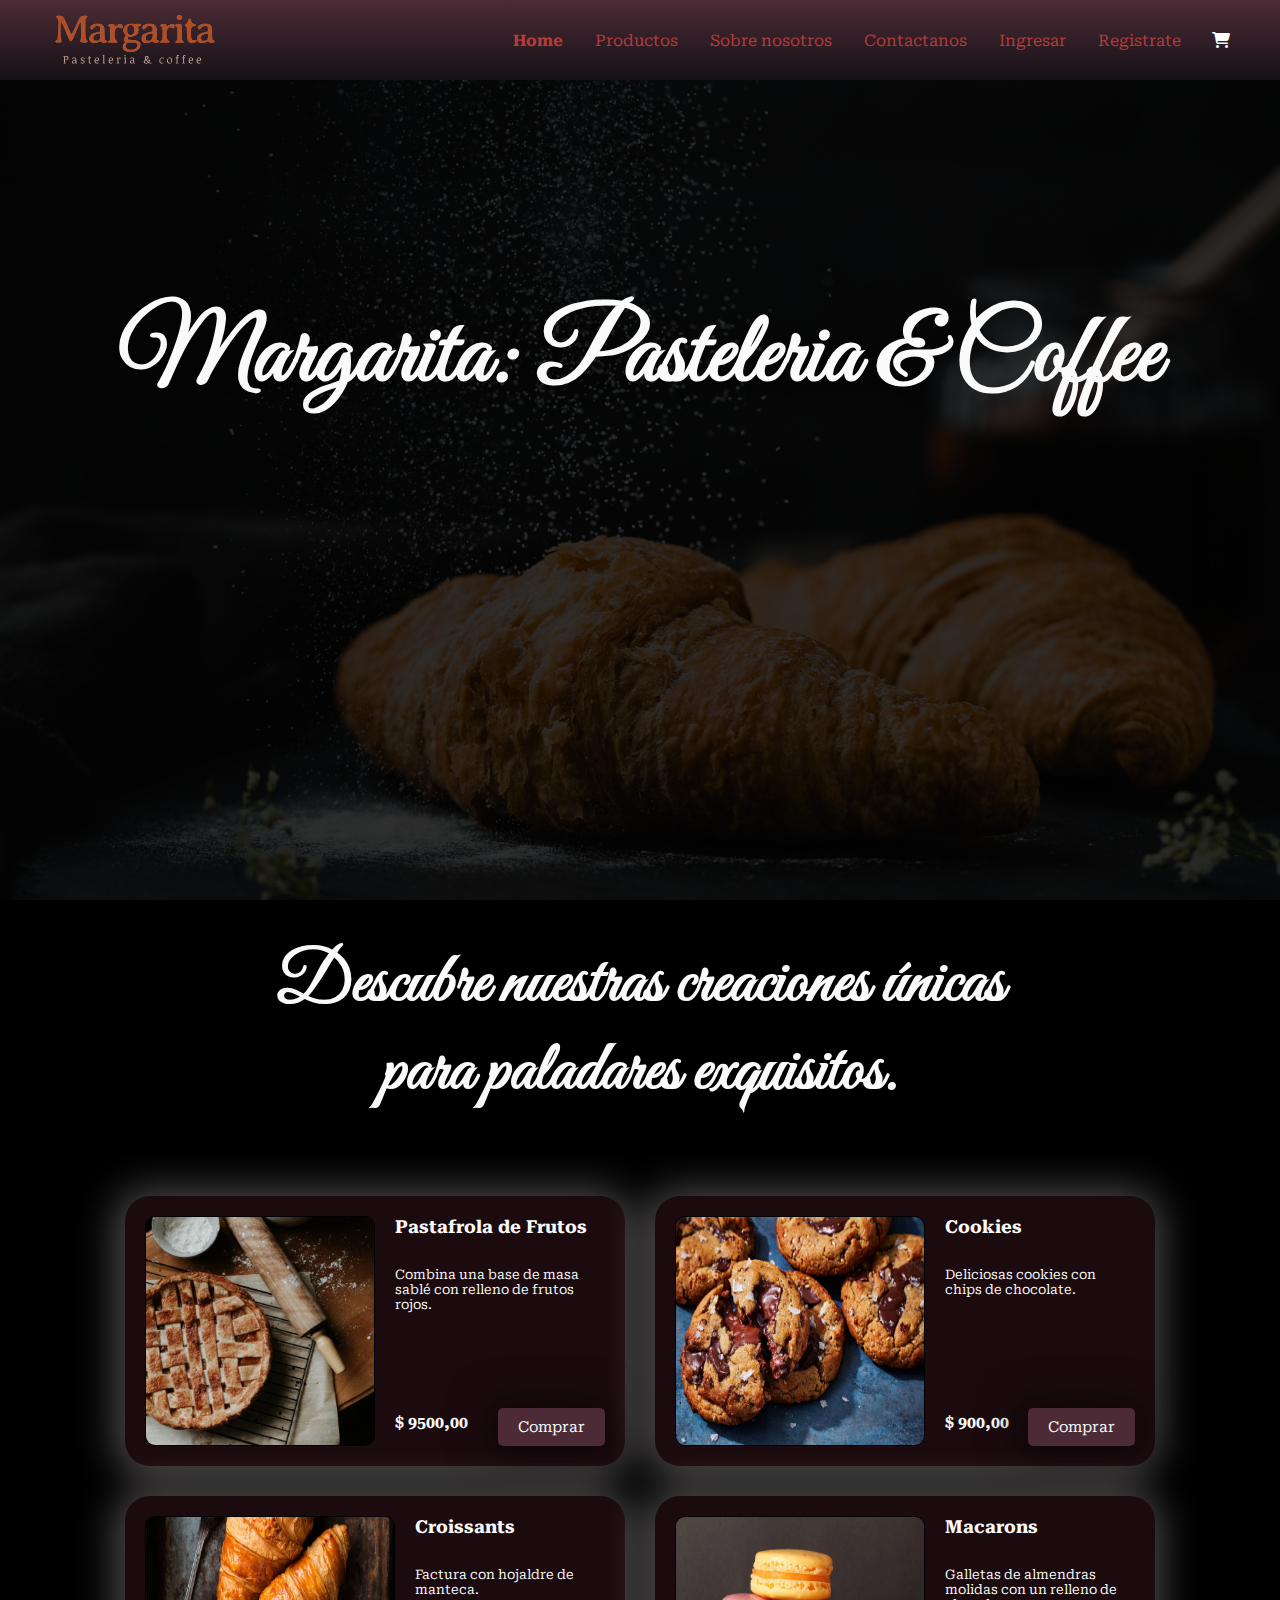
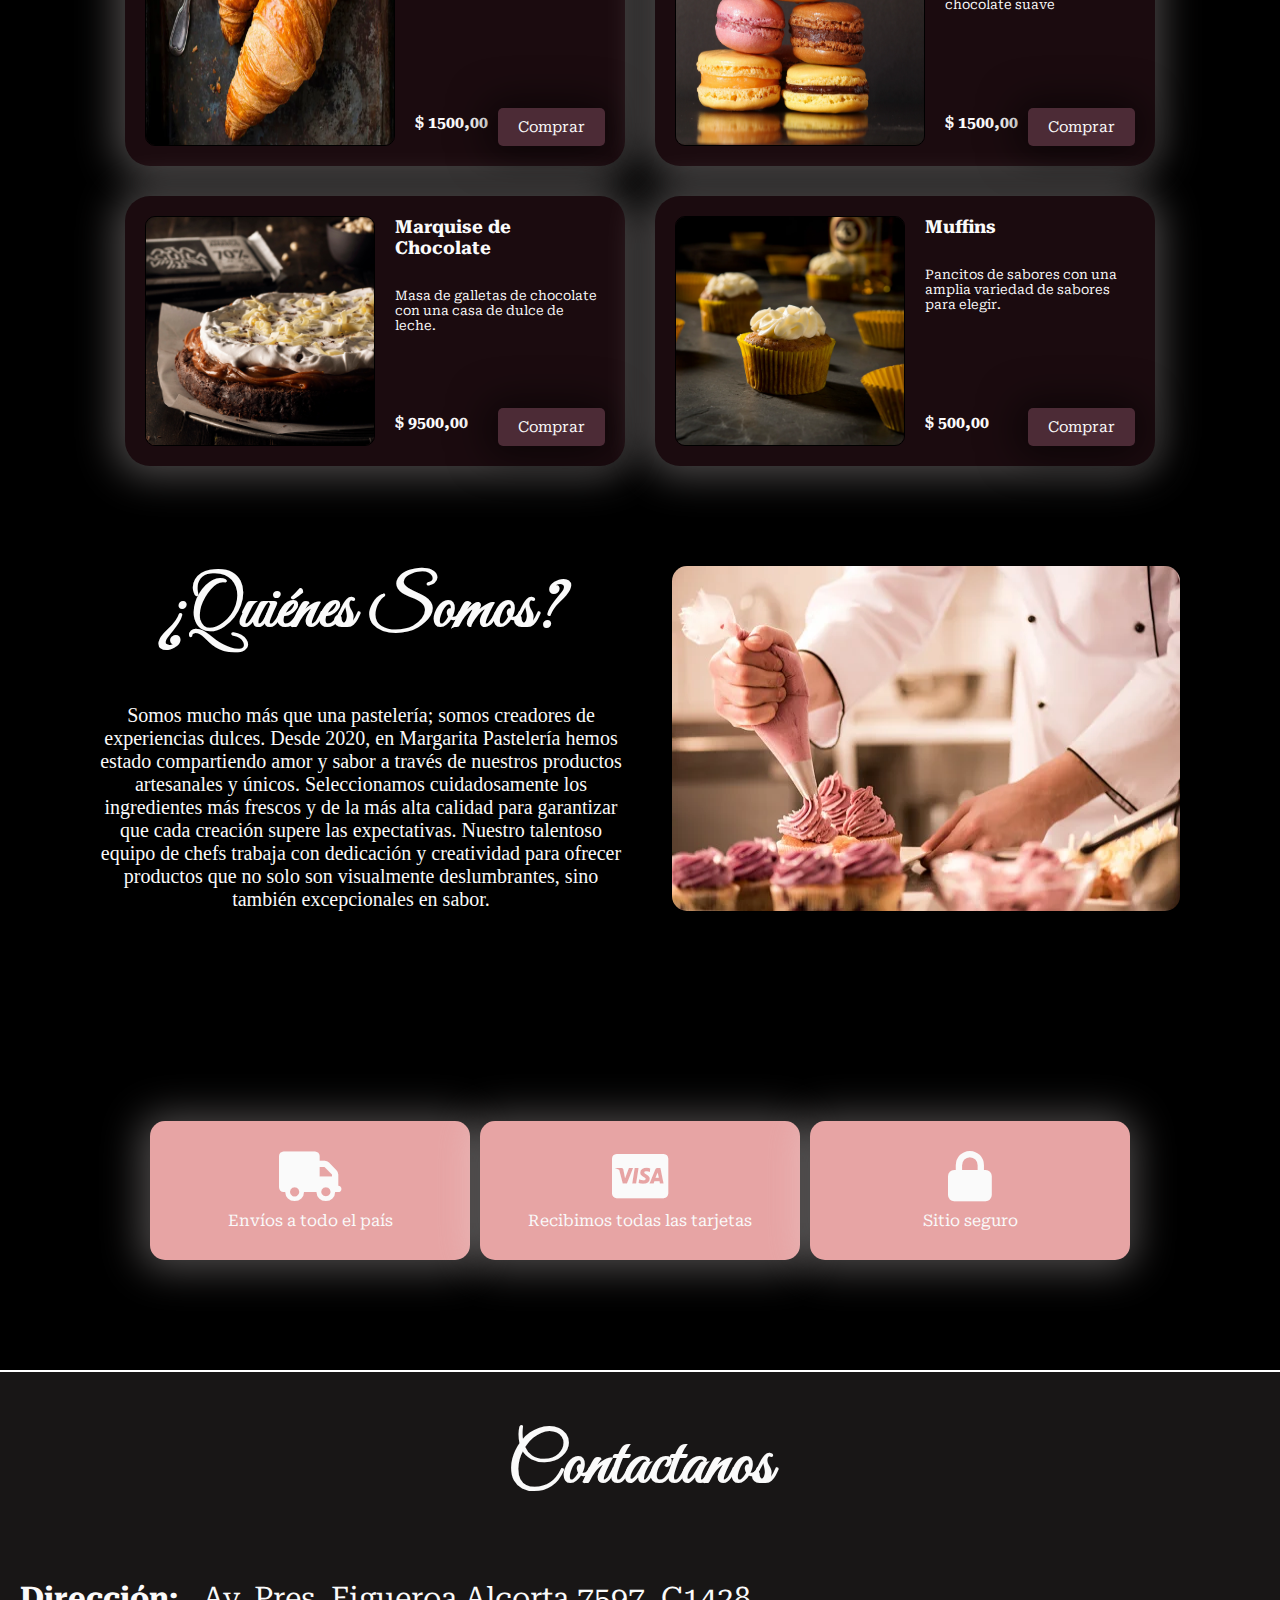
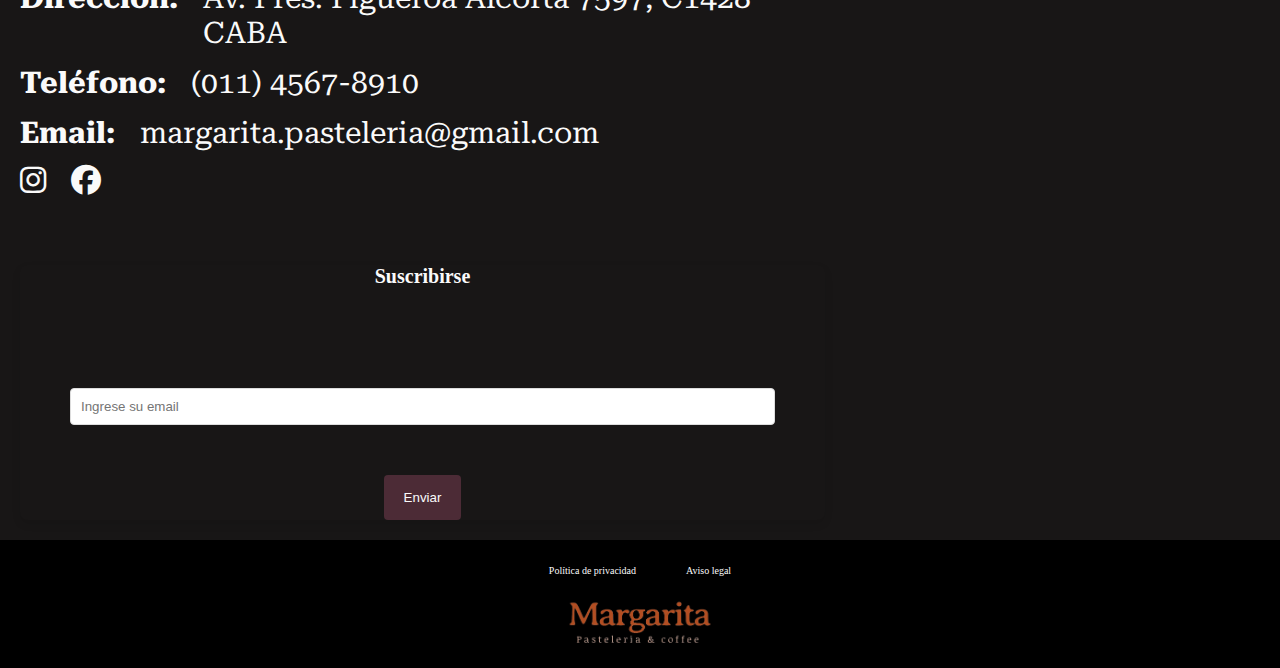
<file: index.html>
<!DOCTYPE html>
<html lang="es">
  <head>
    <meta charset="UTF-8" />
    <meta name="viewport" content="width=device-width, initial-scale=1.0" />
    <link rel="stylesheet" href="./style.css" />
    <link
      rel="stylesheet"
      href="https://cdnjs.cloudflare.com/ajax/libs/font-awesome/6.5.1/css/all.min.css"
    />
    <link rel="stylesheet" href="./mediaqueries.css" />
    <link rel="stylesheet" href="./animaciones.css" />
    <title>Margarita</title>
  </head>
  <body>
    <header>
      <nav class="navbar">
        <div class="logo">
          <img src="./img/image-removebg-preview2.png" alt="Logo margarita" />
        </div>
        <div class="menu">
          <label for="toggle-menu"
            ><img
              src="./img/hamburger-menu-icon-png-white-10.jpg"
              alt="Menu hamburguesa"
              class="menu-burger"
          /></label>
          <input type="checkbox" id="toggle-menu" />
          <ul class="nav-ul">
            <li>
              <a href="#home"><b>Home</b></a>
            </li>
            <li>
              <a href="#productos">Productos</a>
            </li>
            <li>
              <a href="#sobre nosotros">Sobre nosotros</a>
            </li>
            <li>
              <a href="#contactanos">Contactanos</a>
            </li>
            <li>
              <a href="./login.html">Ingresar</a>
            </li>
            <li>
              <a href="./registrarse.html">Registrate</a>
            </li>
          </ul>
          <i class="fa-solid fa-cart-shopping cart_icon"></i>
        </div>
      </nav>
    </header>
    <div class="contenido">
      <section class="hero__section" id="home">
        <div class="hero__section-text">
          <h1>Margarita: Pasteleria & Coffee</h1>
          <div class="hero__conteiner-p">
            <p class="hero__section-text-para">
              En Margarita, cada producto es una obra maestra elaborada con
              amor, utilizando ingredientes de la más alta calidad. Nos
              enorgullece ofrecer gama diversa de delicias que incluye budines,
              pastafrolas, muffins, cookies y, próximamente, una irresistible
              selección de postres. Te invitamos a explorar nuestro sitio web y
              descubrir la colección de productos artesanales.
            </p>
          </div>
          <div class="hero__section-botton">
            <a href="./login.html" class="hero__section-link">Acceder</a>
          </div>
        </div>
      </section>
    </div>
    <section class="section__product" id="productos">
      <h2>Descubre nuestras creaciones únicas para paladares exquisitos.</h2>
      <div class="section__product-conteiner">
        <div class="conteiner">
          <div class="conteiner__info">
            <img
              src="./img/products/pastafrola-product.webp"
              alt="Pastafrola de frutos rojos"
            />
            <div class="conteiner__info-text">
              <h3 class="conteiner__info-h3">Pastafrola de Frutos</h3>
              <p class="conteiner__info-p">
                Combina una base de masa sablé con relleno de frutos rojos.
              </p>
              <div class="conteiner__info-content">
                <div class="conteiner__info-value">
                  <span><strong>$ 9500,00</strong></span>
                </div>
                <button class="agregar">Comprar</button>
              </div>
            </div>
          </div>
        </div>
        <div class="conteiner">
          <div class="conteiner__info">
            <img src="./img/products/cookies-product.jpg" alt="Cookies" />
            <div class="conteiner__info-text">
              <h3 class="conteiner__info-h3">Cookies</h3>
              <p class="conteiner__info-p">
                Deliciosas cookies con chips de chocolate.
              </p>

              <div class="conteiner__info-content">
                <div class="conteiner__info-value">
                  <span><strong>$ 900,00</strong></span>
                </div>
                <button class="agregar">Comprar</button>
              </div>
            </div>
          </div>
        </div>
        <div class="conteiner">
          <div class="conteiner__info">
            <img
              src="./img/products/croissants-product.webp"
              alt="Pastafrola de frutos rojos"
            />
            <div class="conteiner__info-text">
              <h3 class="conteiner__info-h3">Croissants</h3>
              <p class="conteiner__info-p">Factura con hojaldre de manteca.</p>
              <div class="conteiner__info-content">
                <div class="conteiner__info-value">
                  <span><strong>$ 1500,00</strong></span>
                </div>
                <button class="agregar">Comprar</button>
              </div>
            </div>
          </div>
        </div>
        <div class="conteiner">
          <div class="conteiner__info">
            <img
              src="./img/products/macarons-product.webp"
              alt="Pastafrola de frutos rojos"
            />
            <div class="conteiner__info-text">
              <h3 class="conteiner__info-h3">Macarons</h3>
              <p class="conteiner__info-p">
                Galletas de almendras molidas con un relleno de chocolate suave
              </p>
              <div class="conteiner__info-content">
                <div class="conteiner__info-value">
                  <span><strong>$ 1500,00</strong></span>
                </div>
                <button class="agregar">Comprar</button>
              </div>
            </div>
          </div>
        </div>
        <div class="conteiner">
          <div class="conteiner__info">
            <img
              src="./img/products/marquise-product.jpg"
              alt="Pastafrola de frutos rojos"
            />
            <div class="conteiner__info-text">
              <h3 class="conteiner__info-h3">Marquise de Chocolate</h3>
              <p class="conteiner__info-p">
                Masa de galletas de chocolate con una casa de dulce de leche.
              </p>
              <div class="conteiner__info-content">
                <div class="conteiner__info-value">
                  <span><strong>$ 9500,00</strong></span>
                </div>
                <button class="agregar">Comprar</button>
              </div>
            </div>
          </div>
        </div>
        <div class="conteiner">
          <div class="conteiner__info">
            <img
              src="./img/products/muffins-product.jpg"
              alt="Pastafrola de frutos rojos"
            />
            <div class="conteiner__info-text">
              <h3 class="conteiner__info-h3">Muffins</h3>
              <p class="conteiner__info-p">
                Pancitos de sabores con una amplia variedad de sabores para
                elegir.
              </p>
              <div class="conteiner__info-content">
                <div class="conteiner__info-value">
                  <span><strong>$ 500,00</strong></span>
                </div>
                <button class="agregar">Comprar</button>
              </div>
            </div>
          </div>
        </div>
      </div>
    </section>
    <section class="section_about" id="sobre nosotros">
      <div class="section_about-conteiner">
        <div class="section_about-text">
          <h2>¿Quiénes Somos?</h2>
          <p>
            Somos mucho más que una pastelería; somos creadores de experiencias
            dulces. Desde 2020, en Margarita Pastelería hemos estado
            compartiendo amor y sabor a través de nuestros productos artesanales
            y únicos. Seleccionamos cuidadosamente los ingredientes más frescos
            y de la más alta calidad para garantizar que cada creación supere
            las expectativas. Nuestro talentoso equipo de chefs trabaja con
            dedicación y creatividad para ofrecer productos que no solo son
            visualmente deslumbrantes, sino también excepcionales en sabor.
          </p>
        </div>
        <img src="./img/sobrenosotros.jpg" alt="Imagen de decoracion" />
      </div>
      <div class="section_about-cards">
        <div class="section_about-cards-info">
          <i class="fa-solid fa-truck"></i>
          <p>Envíos a todo el país</p>
        </div>
        <div class="section_about-cards-info">
          <i class="fa-brands fa-cc-visa"></i>
          <p>Recibimos todas las tarjetas</p>
        </div>
        <div class="section_about-cards-info">
          <i class="fa-solid fa-lock"></i>
          <p>Sitio seguro</p>
        </div>
      </div>
    </section>
    <footer>
      <section class="section__contac" id="contactanos">
        <h2 class="section__contac-h2">Contactanos</h2>
        <div class="section__contac-conteiner">
          <div class="section__contac-text">
            <ul>
              <li>
                <b>Dirección:</b> Av. Pres. Figueroa Alcorta 7597, C1428 CABA
              </li>
              <li><b>Teléfono:</b> (011) 4567-8910</li>
              <li><b>Email:</b> margarita.pasteleria@gmail.com</li>
              <li class="section__contac-redes">
                <a href="https://www.instagram.com/" target="_blank"
                  ><i
                    class="fa-brands fa-instagram"
                    class="section__contac-redes"
                  ></i
                ></a>
                <a href="https://es-la.facebook.com/" target="_blank"
                  ><i
                    class="fa-brands fa-facebook"
                    class="section__contac-redes"
                  ></i
                ></a>
              </li>
            </ul>
            <form class="section__contac-form">
              <h4>Suscribirse</h4>
              <label for="correo"></label>
              <input
                type="email"
                id="correo"
                name="correo"
                placeholder="Ingrese su email"
                required
              />
              <button type="submit">Enviar</button>
            </form>
          </div>
          <div>
            <iframe
              src="https://www.google.com/maps/embed?pb=!1m18!1m12!1m3!1d3286.3260380354427!2d-58.45233832446104!3d-34.54529947297523!2m3!1f0!2f0!3f0!3m2!1i1024!2i768!4f13.1!3m3!1m2!1s0x95bcb43ae6018ddf%3A0x3d7f60a75bfa308a!2sEstadio%20Monumental!5e0!3m2!1ses!2sar!4v1704051713894!5m2!1ses!2sar"
              width="400"
              height="500"
              style="border: 0"
              allowfullscreen=""
              loading="lazy"
              referrerpolicy="no-referrer-when-downgrade"
              class="section__contac-iframe"
            ></iframe>
          </div>
        </div>
      </section>
      <section>
        <div class="section__contac-fin">
          <div>
            <ul class="section__contac-fin-info">
              <li><a href="#">Política de privacidad</a></li>
              <li><a href="#">Aviso legal</a></li>
            </ul>
          </div>
          <img src="./img/image-removebg-preview2.png" alt="Logo Margarita" />
        </div>
      </section>
    </footer>
  </body>
</html>
</file>
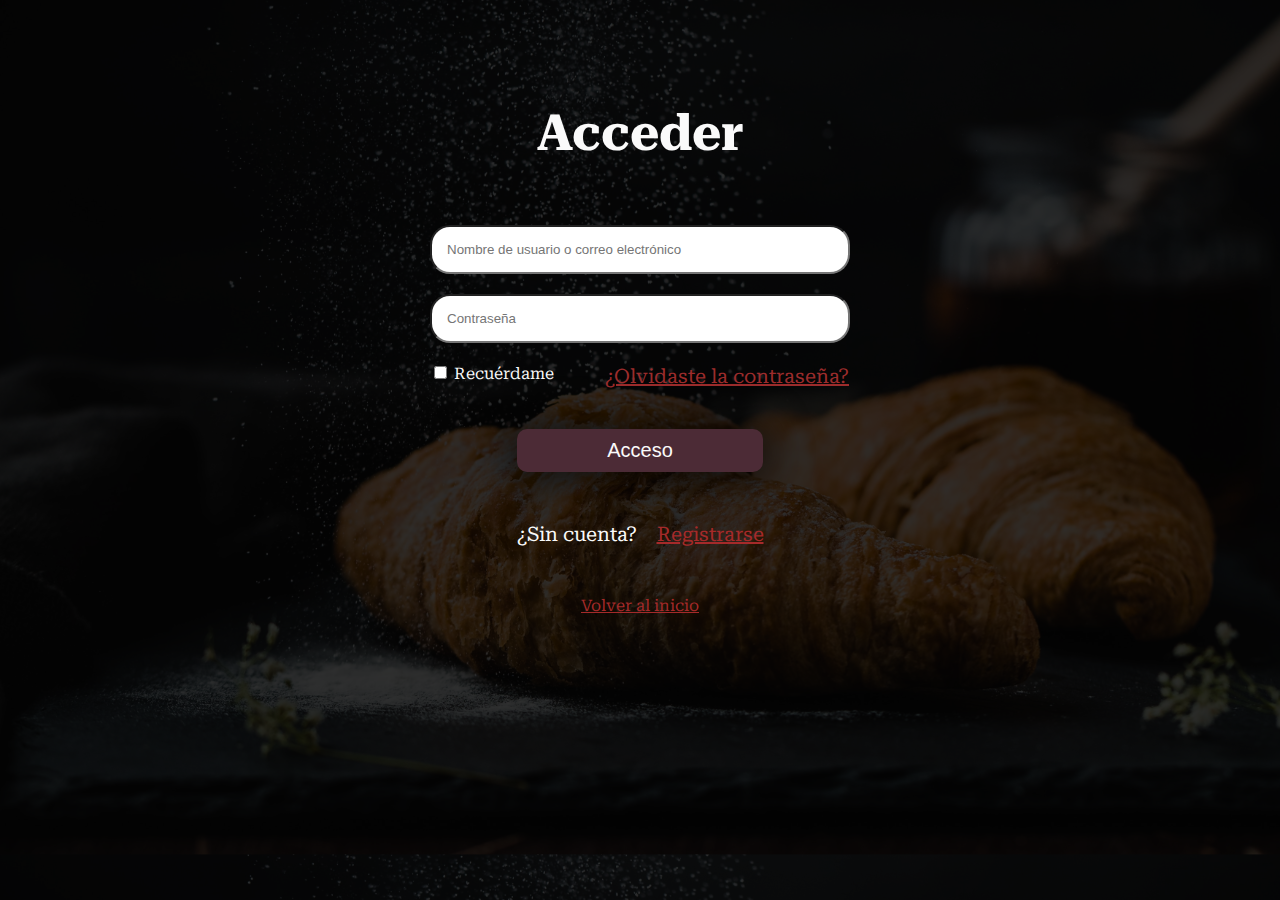
<file: login.html>
<!DOCTYPE html>
<html lang="en">
  <head>
    <meta charset="UTF-8" />
    <meta name="viewport" content="width=device-width, initial-scale=1.0" />
    <link rel="stylesheet" href="./stylelogin.css" />
    <link rel="stylesheet" href="./animaciones.css" />
    <link rel="stylesheet" href="./mediaqueries.css">
    <title>Login</title>
  </head>
  <body>
    <div class="conteiner__login">
      <h1>Acceder</h1>
      <form class="conteiner__form">
        <input
          type="text"
          id="correo"
          name="correo"
          placeholder="Nombre de usuario o correo electrónico"
          required
        />
        <input
          type="password"
          id="contraseña"
          name="contraseña"
          placeholder="Contraseña"
          required
        />
        <div class="conteiner__check">
          <div>
            <input type="checkbox" />
            <label for="checkbox">Recuérdame</label>
          </div>
          <a href="#">¿Olvidaste la contraseña?</a>
        </div>
      </form>
      <button class="button_ingresar">Acceso</button>
      <div class="conteiner__ingresar">
        <p>¿Sin cuenta?</p>
        <a href="./registrarse.html">Registrarse</a>
      </div>
      <a href="./index.html">Volver al inicio</a>
    </div>
  </body>
</html>
</file>
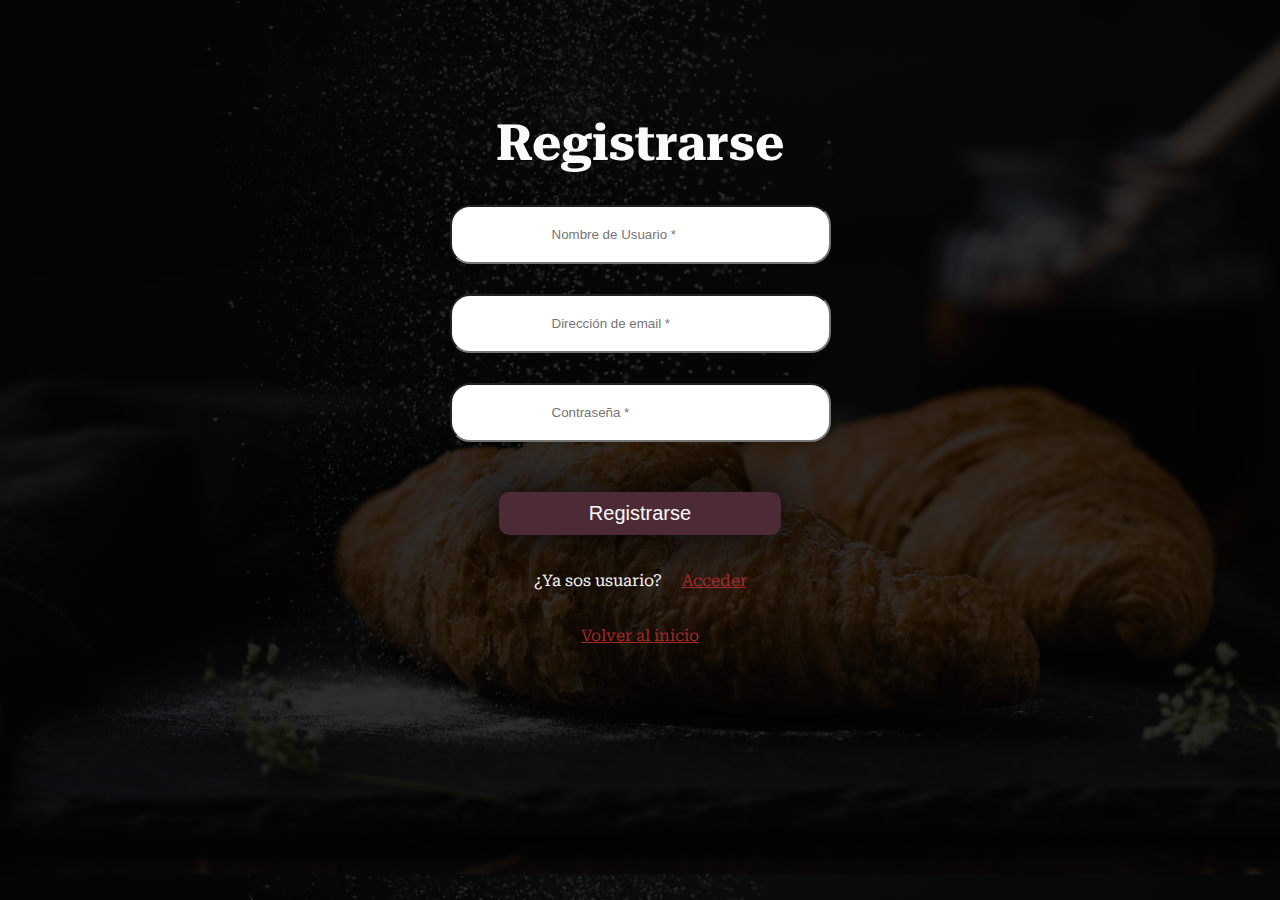
<file: registrarse.html>
<!DOCTYPE html>
<html lang="en">
  <head>
    <meta charset="UTF-8" />
    <meta name="viewport" content="width=device-width, initial-scale=1.0" />
    <link rel="stylesheet" href="./registrarse.css" />
    <link rel="stylesheet" href="./animaciones.css" />
    <link rel="stylesheet" href="./mediaqueries.css">
    <title>Registrarse</title>
  </head>
  <body class="conteiner__body">
    <div class="conteiner__checkin">
      <h1>Registrarse</h1>
      <div>
        <form class="form_checkin">
          <div>
            <input
              type="text"
              id="usuario"
              name="usuario"
              placeholder="Nombre de Usuario *"
              required
            />
          </div>
          <div>
            <input
              type="email"
              id="email"
              name="email"
              placeholder="Dirección de email *"
              required
            />
          </div>
          <div>
            <input
              type="password"
              id="contraseña"
              name="contraseña"
              placeholder="Contraseña *"
              required
            />
          </div>
        </form>
      </div>
      <button class="button_registrarse">Registrarse</button>
      <div class="link_login">
        <p>¿Ya sos usuario?</p>
        <a href="./login.html">Acceder</a>
      </div>
      <a href="./index.html">Volver al inicio</a>
    </div>
  </body>
</html>
</file>
<file: style.css>
@import url("https://fonts.googleapis.com/css2?family=Bebas+Neue&family=Great+Vibes&family=Space+Grotesk:wght@300&display=swap");
@import url("https://fonts.googleapis.com/css2?family=Bebas+Neue&family=Roboto+Serif:ital,opsz@1,8..144&family=Space+Grotesk:wght@300&display=swap");

* {
  margin: 0;
  padding: 0;
  text-decoration: none;
  list-style-type: none;
  box-sizing: border-box;
}
body {
  background-color: black;
  color: #fafafa;
}

.navbar {
  height: 80px;
  padding: 10px 50px;
  background: rgb(20, 17, 21);
  background: linear-gradient(
    0deg,
    rgba(20, 17, 21, 1) 0%,
    rgba(76, 43, 54, 1) 100%
  );
  font-family: "Roboto Serif", serif;
  display: flex;
  justify-content: space-between;
  align-items: center;
  position: fixed;
  width: 100%;
  top: 0;
  z-index: 1000;
}

.menu-burger {
  display: none;
  height: 50px;
  width: 50px;
}

#toggle-menu {
  display: none;
}

.logo img {
  display: flex;
  justify-content: center;
  align-items: center;
  width: 100%;
  max-width: 170px;
  min-width: 65px;
}

.nav-ul {
  display: flex;
  gap: 30px;
  justify-content: center;
  align-items: center;
}

.nav-ul li {
  border: 1px solid transparent;
  transition: 0.3s;
}

.nav-ul a {
  color: rgb(179, 60, 60);
  font-size: 16px;
}

.menu {
  display: flex;
  gap: 30px;
  align-items: center;
}

.menu ul li:hover {
  border-bottom: 1px solid rgb(179, 60, 60);
}

/* SECTION HERO */

.hero__section {
  height: calc(100vh - 80px);
  background-image: url(./img/fondo-.jpg);
  background-repeat: no-repeat;
  background-size: cover;
  background-position: center;
  display: flex;
  justify-content: center;
  align-items: center;
  position: relative;
}

.hero__section::before {
  content: "";
  position: absolute;
  top: 0;
  left: 0;
  width: 100%;
  height: 100%;
  background-color: black;
  opacity: 0.8;
}

.hero__section * {
  z-index: 30;
  position: relative;
}

.hero__section-text {
  text-align: center;
  display: flex;
  flex-direction: column;
  align-items: center;
  gap: 30px;
}

.hero__section-text h1 {
  color: #fafafa;
  font-size: 100px;
  font-family: "Great Vibes", cursive;
}

.hero__section-text-para {
  margin-top: 100px;
  color: #fafafa;
  font-family: "Roboto Serif", serif;
  display: flex;
  justify-content: center;
  align-items: center;
}

.hero__conteiner-p {
  max-width: 1200px;
  margin: 0 auto;
}

.hero__section-link {
  display: flex;
  padding: 10px 20px;
  background-color: #4c2b36;
  box-shadow: 2px 2px 5px rgba(0, 0, 0, 0.2);
  margin: 5px;
  cursor: pointer;
  border-radius: 5px;
  border: none;
  font-size: 15px;
  font-family: "Roboto Serif", serif;
  color: #fafafa;
}

.hero__section-a {
  width: 100%;
  display: flex;
  justify-content: center;
  align-items: center;
  margin-top: 100px;
}

.hero__section-more {
  display: flex;
  flex-direction: column;
  justify-content: center;
  align-items: center;
}

/* PRODUCTOS */

.section__product {
  display: flex;
  flex-direction: column;
  justify-content: center;
  align-items: center;
  padding: 0 50px;
  text-align: center;
  margin-top: 40px;
}

.section__product h2 {
  font-family: "Great Vibes", cursive;
  color: #fafafa;
  font-size: 70px;
  display: flex;
  justify-content: center;
  align-items: center;
  padding: 0 200px;
  margin-bottom: 50px;
}

/* CARDS */

.section__product-conteiner {
  display: flex;
  flex-wrap: wrap;
  gap: 0 30px;
  justify-content: center;
  align-items: center;
  max-width: 1100px;
}

.conteiner {
  max-width: 500px;
  align-items: stretch;
  align-items: center;
  justify-content: center;
  margin-top: 30px;
  cursor: default;
}

.conteiner__info-text {
  display: flex;
  flex-direction: column;
  font-family: "Roboto Serif", serif;
  color: #fafafa;
  gap: 30px;
}

.conteiner__info-p {
  text-align: left;
  font-size: 13px;
}

.conteiner__info {
  background-color: gray;
  border-radius: 25px;
  padding: 20px;
  display: flex;
  gap: 20px;
  box-shadow: -2px 2px 39px 8px rgba(241, 231, 231, 0.32);
  -webkit-box-shadow: -2px 2px 39px 8px rgba(241, 231, 231, 0.32);
  -moz-box-shadow: -2px 2px 39px 8px rgba(241, 231, 231, 0.32);
  background-color: rgb(27, 11, 15);
}

.conteiner__info img {
  width: 100%;
  height: 100%;
  border-radius: 10px;
  border: 1px solid black;
  width: 250px;
  height: 230px;
}

.conteiner__info-h3 {
  font-size: 18px;
  text-align: left;
}

.conteiner__info-value {
  display: flex;
  justify-content: center;
  align-items: center;
}

.conteiner__info-content {
  margin-top: auto;
  display: flex;
  justify-content: space-between;
}

.agregar {
  background-color: #4c2b36;
  padding: 10px 20px;
  border-radius: 5px;
  text-decoration: none;
  font-size: 15px;
  cursor: pointer;
  font-family: "Roboto Serif";
  color: #fafafa;
  border: none;
  margin-top: 10px;
  box-shadow: -2px 2px 39px 8px rgba(0, 0, 0, 0.59);
  -webkit-box-shadow: -2px 2px 39px 8px rgba(0, 0, 0, 0.59);
  -moz-box-shadow: -2px 2px 39px 8px rgba(0, 0, 0, 0.59);
  display: flex;
  justify-content: center;
  align-items: center;
}

/* SOBRE NOSOTROS */

.section-about {
  padding: 50px;
  max-width: 1100px;
}

.section_about-conteiner {
  display: flex;
  gap: 50px;
  padding: 100px;
  margin-bottom: 100px;
}

.section_about-text {
  display: flex;
  flex-direction: column;
  color: #fafafa;
  gap: 50px;
  justify-content: center;
  text-align: center;
}

.section_about-text h2 {
  font-size: 70px;
  font-family: "Great Vibes", cursive;
}

.section_about-text p {
  font-size: 20px;
}

.section_about-conteiner img {
  border-radius: 15px;
}

/* Cards */

.section_about-cards {
  display: flex;
  padding: 10px 150px;
  gap: 10px;
  justify-content: space-between;
  align-items: stretch;
  margin-bottom: 100px;
}

.section_about-cards-info {
  background-color: #e7a4a4;
  padding: 30px 30px;
  flex: 1 1 0;
  border-radius: 15px;
  box-shadow: -2px 2px 39px 8px rgba(241, 231, 231, 0.32);
  -webkit-box-shadow: -2px 2px 39px 8px rgba(241, 231, 231, 0.32);
  -moz-box-shadow: -2px 2px 39px 8px rgba(241, 231, 231, 0.32);
}

.section_about-cards i {
  display: flex;
  justify-content: center;
  align-items: center;
  font-size: 50px;
}

.section_about-cards p {
  display: flex;
  justify-content: center;
  align-items: center;
  margin-top: 10px;
  font-family: "Roboto Serif";
}

/* SECCION CONTACTOS */

.section__contac {
  display: flex;
  flex-direction: column;
  justify-content: center;
  align-items: center;
  background-color: #181616;
  border-top: 2px solid white;
}

.section__contac-h2 {
  display: flex;
  justify-content: center;
  align-items: center;
  text-align: center;
  font-size: 70px;
  font-family: "Great Vibes", cursive;
  padding: 50px;
}

.section__contac-conteiner {
  display: flex;
  flex-direction: row;
  justify-content: center;
  align-items: center;
  padding: 20px;
  gap: 35px;
}

.section__contac-conteiner li {
  font-family: "Roboto Serif";
  font-size: 30px;
  display: flex;
  gap: 25px;
}

.section__contac-conteiner ul {
  display: flex;
  flex-direction: column;
  gap: 15px;
}

.section__contac-iframe {
  border-radius: 15px;
}

.section__contac-text {
  display: flex;
  flex-direction: column;
  gap: 70px;
}

.section__contac-redes a {
  display: flex;
  justify-content: center;
  align-items: center;
  color: #fafafa;
}

.section__contac-form {
  border-radius: 8px;
  box-shadow: 0 4px 8px rgba(0, 0, 0, 0.1);
  text-align: center;
  display: flex;
  flex-direction: column;
  justify-content: center;
  align-items: center;
  gap: 50px;
  padding: 0 50px;
}

.section__contac-form h4 {
  font-size: 20px;
}

.section__contac-form label {
  display: block;
  font-size: 25px;
}

.section__contac-form input {
  width: 100%;
  padding: 10px;
  border: 1px solid #ddd;
  border-radius: 4px;
  box-sizing: border-box;
}

.section__contac-form button {
  background-color: #4c2b36;
  color: #fafafa;
  padding: 15px 20px;
  border: none;
  border-radius: 4px;
  cursor: pointer;
}

.section__contac-fin {
  display: flex;
  flex-direction: column;
  justify-content: center;
  align-items: center;
  margin-top: 20px;
  gap: 20px;
}

.section__contac-fin-info {
  display: flex;
  flex-direction: row;
  justify-content: center;
  align-items: center;
  gap: 50px;
}

.section__contac-fin-info a {
  color: #fafafa;
  font-size: 10px;
}

.section__contac-fin img {
  height: 50px;
  width: 150px;
  display: flex;
  justify-content: center;
  align-items: center;
  margin-bottom: 20px;
}

.contenido {
  margin-top: 80px;
}
</file>
<file: mediaqueries.css>
@media screen and (max-width: 1100px) {
  .hero__section-text h1 {
    font-size: 70px;
  }
  .hero__section-text-para {
    font-size: 15px;
    padding: 50px;
    margin-top: 0px;
  }
  .section__product h2 {
    font-size: 50px;
    padding: 0;
  }
  .conteiner__info {
    display: flex;
    flex-direction: column;
  }
  .conteiner__info-p {
    display: none;
  }

  .conteiner__info-h3 {
    font-size: 15px;
  }
  .conteiner__info img {
    width: 180px;
    height: 180px;
  }

  .section_about-conteiner {
    margin-bottom: 20px;
  }
  .section_about-text p {
    font-size: 15px;
    margin: 0;
  }
  .section_about-conteiner img {
    width: 300px;
    height: 300px;
    margin: 0;
  }
  .section_about-cards {
    margin-top: 0;
    padding: 0 20px;
    margin-bottom: 50px;
  }

  .section_about-cards-info {
    padding: 10px 0px;
  }

  .section_about-cards-info i {
    font-size: 25px;
  }

  .section_about-cards p {
    font-size: 10px;
  }
  .section_about-cards {
    padding: 0px 30px;
  }

  .section__contac-iframe {
    height: 450px;
    width: 350px;
  }
  .section__contac-conteiner li {
    font-size: 20px;
  }
}

@media screen and (max-width: 992px) {
  .hero__section-text h1 {
    font-size: 70px;
  }
  .hero__section-text-para {
    font-size: 15px;
    padding: 50px;
    margin-top: 0px;
  }
  .section__product h2 {
    font-size: 50px;
    padding: 0;
  }

  .conteiner__info {
    display: flex;
    flex-direction: column;
  }

  .conteiner__info-p {
    display: none;
  }

  .conteiner__info-h3 {
    font-size: 15px;
  }
  .conteiner__info img {
    width: 180px;
    height: 180px;
  }

  .section_about-conteiner {
    margin-bottom: 20px;
  }
  .section_about-text p {
    font-size: 15px;
    margin: 0;
  }
  .section_about-conteiner img {
    width: 300px;
    height: 300px;
    margin: 0;
  }
  .section_about-cards {
    margin-top: 0;
    padding: 0 20px;
    margin-bottom: 50px;
  }

  .section_about-cards-info {
    padding: 10px 0px;
  }

  .section_about-cards-info i {
    font-size: 25px;
  }

  .section_about-cards p {
    font-size: 10px;
  }
  .section_about-cards {
    padding: 0px 30px;
  }

  .section__contac-iframe {
    height: 450px;
    width: 350px;
  }
  .section__contac-conteiner li {
    font-size: 20px;
  }
}

@media screen and (max-width: 992px) {
  .toggle-menu {
    display: flex;
  }

  .nav-ul {
    left: 5%;
    width: 90%;
    height: 400px;
    background: rgb(20, 17, 21);
    background: linear-gradient(
      0deg,
      rgba(20, 17, 21, 1) 0%,
      rgba(76, 43, 54, 1) 100%
    );
    border-top: none;
    border-radius: 0 0 25px 25px;
    flex-direction: column;
    position: absolute;
    top: 80px;
    z-index: 50;
    display: none;
  }

  .menu-burger {
    display: block;
  }

  #toggle-menu:checked + .nav-ul {
    display: flex;
  }

  .nav-ul img {
    display: none;
  }
  .section_about-conteiner img {
    display: none;
  }
}

@media screen and (max-width: 768px) {
  .logo img {
    max-width: 130px;
    min-width: 65px;
  }
  .section_about-conteiner img {
    display: none;
  }
  .section__contac-h2 {
    font-size: 50px;
  }
  .section__contac-iframe {
    display: none;
  }
  .hero__section-text h1{
    font-size: 60px;
  }

  .hero__section-text-para {
    font-size: 15px;
  }
}


@media screen and (max-width: 480px) {
  .logo img {
    max-width: 100px;
    min-width: 60px;
  }
  .menu-burger {
    height: 30px;
    width: 30px;
  }
  .section_about-text h2 {
    font-size: 50px;
  }
}

@media screen and (max-width: 400px ){
  .hero__section-text h1{
    font-size: 40px;
  }
  .hero__section-text-para {
    font-size: 15px;
  }
  
  .section__product h2{
    font-size: 30px;
  }

  .conteiner__info img{
    width: 150px;
    height: 130px;
  }
  .conteiner__info-h3 {
    font-size: 11px;
    text-align: left;
  }
  .agregar{
    font-size: 10px;
    padding: 5px 10px;
  }
  .conteiner__info-value span strong{
    font-size: 10px;
    text-align: center;
  }

  .section_about-text h2{
    font-size: 40px;

  }
  .section_about-text p{
    font-size: 15px;
  }

  .section_about-cards-info{
    padding: 10px;
  }

  .section__contac-form{
    display: flex;
    flex-direction: column;
    justify-content: center;
    align-items: center;
    padding: 20px;
    margin-left: 20px;
  }

  .section__contac-h2{
    font-size: 35px;
  }
  .section__contac-text li{
    font-size: 10px;
  }
  .section__contac-form h4{
    font-size: 15px;
  }

  /*Página login*/
  .conteiner__login h1{
    font-size: 25px;
  }
  .conteiner__check{
    display: flex;
    flex-direction: column;
  }

  .conteiner__check a{
    font-size: 15px;
  }
.conteiner__ingresar p, .conteiner__ingresar a{
  font-size: 15px;
}


/*Página de registro*/

.conteiner__checkin h1{
  font-size: 25px;
  margin-bottom: 50px;
}
.button_registrarse{
  font-size: 15px;
}
}
</file>
<file: animaciones.css>
html {
  scroll-behavior: smooth;
  scroll-padding-top: 80px;
}

.cart_icon {
  transition: all 0.5s ease-out;
}

.cart_icon:hover {
  color: brown;
  cursor: pointer;
}

.hero__section-link,
.agregar,
.button_ingresar,
.button_registrarse {
  transition: all 0.5s ease-in;
}

.hero__section-link:hover,
.agregar:hover,
.button_ingresar:hover,
.button_registrarse:hover {
  background-color: brown;
}

@keyframes fade {
  from {
    opacity: 0;
  }
  to {
    opacity: 1;
  }
}

@keyframes slideup {
  from {
    transform: translateY(100px);
  }
  to {
    transform: translateY(0);
  }
}

h1 {
  animation: fade 1.5s ease-in, slideup 0.9s ease-in-out;
}

.hero__section-text-para {
  opacity: 0;
  animation: fade 0.8s ease-in forwards, slideup 0.5s ease-in-out;
  animation-delay: 0.3s;
}

.hero__section-botton {
  opacity: 0;
  animation: fade 0.8s ease-in forwards, slideup 0.7s ease-in-out;
  animation-delay: 0.8s;
}

.conteiner__info{
  transition: all 400ms ease;
}

.conteiner__info:hover{
  box-shadow: 5px 5px 10px 20px rgba(0, 0, 0, 0.4);
}
</file>
<file: stylelogin.css>
@import url("https://fonts.googleapis.com/css2?family=Bebas+Neue&family=Great+Vibes&family=Space+Grotesk:wght@300&display=swap");
@import url("https://fonts.googleapis.com/css2?family=Bebas+Neue&family=Roboto+Serif:ital,opsz@1,8..144&family=Space+Grotesk:wght@300&display=swap");

/* LOGIN */
body {
  background-image: url(./img/fondo-.jpg);
  background-repeat: repeat;
  background-size: cover;
  background-position: center;
  margin: 0;
  padding: 0;
  text-decoration: none;
  list-style-type: none;
  box-sizing: border-box;
  color: #fafafa;
  font-family: "Roboto Serif", serif;
}

.conteiner__login {
  display: flex;
  flex-direction: column;
  justify-content: center;
  align-items: center;
  padding: 70px;
  gap: 30px;
}

.conteiner__login::before {
  content: "";
  position: absolute;
  top: 0;
  left: 0;
  width: 100%;
  height: 100%;
  background-color: black;
  opacity: 0.8;
}

.conteiner__login * {
  z-index: 30;
  position: relative;
}

.conteiner__form {
  display: flex;
  flex-direction: column;
  gap: 20px;
}
.conteiner__check {
  display: flex;
  gap: 50px;
}

.conteiner__ingresar {
  display: flex;
  justify-content: center;
  align-items: center;
  text-align: center;
  gap: 20px;
}

.conteiner__login h1 {
  font-family: "Roboto Serif", serif;
  font-size: 50px;
}

.conteiner__form input {
  border-radius: 20px;
  padding: 15px;
}

.conteiner__check a {
  color: rgb(156, 44, 44);
  font-size: 20px;
  border: 1px solid transparent;
  transition: 0.3s;
}

.conteiner__check a:hover {
  border-bottom: 1px solid rgb(179, 60, 60);
}

.button_ingresar {
  padding: 10px 90px;
  border-radius: 10px;
  background-color: #4c2b36;
  text-decoration: none;
  font-size: 20px;
  cursor: pointer;
  border: none;
  margin-top: 10px;
  box-shadow: -2px 2px 39px 8px rgba(0, 0, 0, 0.59);
  -webkit-box-shadow: -2px 2px 39px 8px rgba(0, 0, 0, 0.59);
  -moz-box-shadow: -2px 2px 39px 8px rgba(0, 0, 0, 0.59);
  color: #fafafa;
}

.conteiner__ingresar p {
  font-size: 20px;
}

.conteiner__ingresar a {
  color: brown;
  font-size: 20px;
}

a {
  color: brown;
}
</file>
<file: registrarse.css>
@import url("https://fonts.googleapis.com/css2?family=Bebas+Neue&family=Great+Vibes&family=Space+Grotesk:wght@300&display=swap");
@import url("https://fonts.googleapis.com/css2?family=Bebas+Neue&family=Roboto+Serif:ital,opsz@1,8..144&family=Space+Grotesk:wght@300&display=swap");

/* REGISTRO */

body {
  background-image: url(./img/fondo-.jpg);
  background-repeat: repeat;
  background-size: cover;
  background-position: center;
  margin: 0;
  padding: 0;
  text-decoration: none;
  list-style-type: none;
  box-sizing: border-box;
  color: #fafafa;
  font-family: "Roboto Serif", serif;
}

.conteiner__body {
  display: flex;
  flex-direction: column;
  justify-content: center;
  align-items: center;
  padding: 50px;
  gap: 30px;
}

.conteiner__body::before {
  content: "";
  position: absolute;
  top: 0;
  left: 0;
  width: 100%;
  height: 100%;
  background-color: black;
  opacity: 0.8;
}

.conteiner__body * {
  z-index: 30;
  position: relative;
}

.conteiner__checkin {
  display: flex;
  flex-direction: column;
  padding: 30px;
  justify-content: center;
  align-items: center;
  text-align: initial;
}
.conteiner__checkin h1 {
  font-family: "Roboto Serif", serif;
  font-size: 50px;
}
.form_checkin {
  display: flex;
  flex-direction: column;
  gap: 30px;
}

.button_registrarse {
  padding: 10px 90px;
  border-radius: 10px;
  background-color: #4c2b36;
  text-decoration: none;
  font-size: 20px;
  cursor: pointer;
  border: none;
  margin-top: 10px;
  box-shadow: -2px 2px 39px 8px rgba(0, 0, 0, 0.59);
  -webkit-box-shadow: -2px 2px 39px 8px rgba(0, 0, 0, 0.59);
  -moz-box-shadow: -2px 2px 39px 8px rgba(0, 0, 0, 0.59);
  color: #fafafa;
  margin-top: 50px;
}

.conteiner__checkin input {
  border-radius: 20px;
  text-align: initial;
  padding: 20px 100px;
}

a {
  color: brown;
}

.link_login {
  display: flex;
  justify-content: center;
  align-items: center;
  text-align: center;
  gap: 20px;
  margin: 20px;
}
</file>
